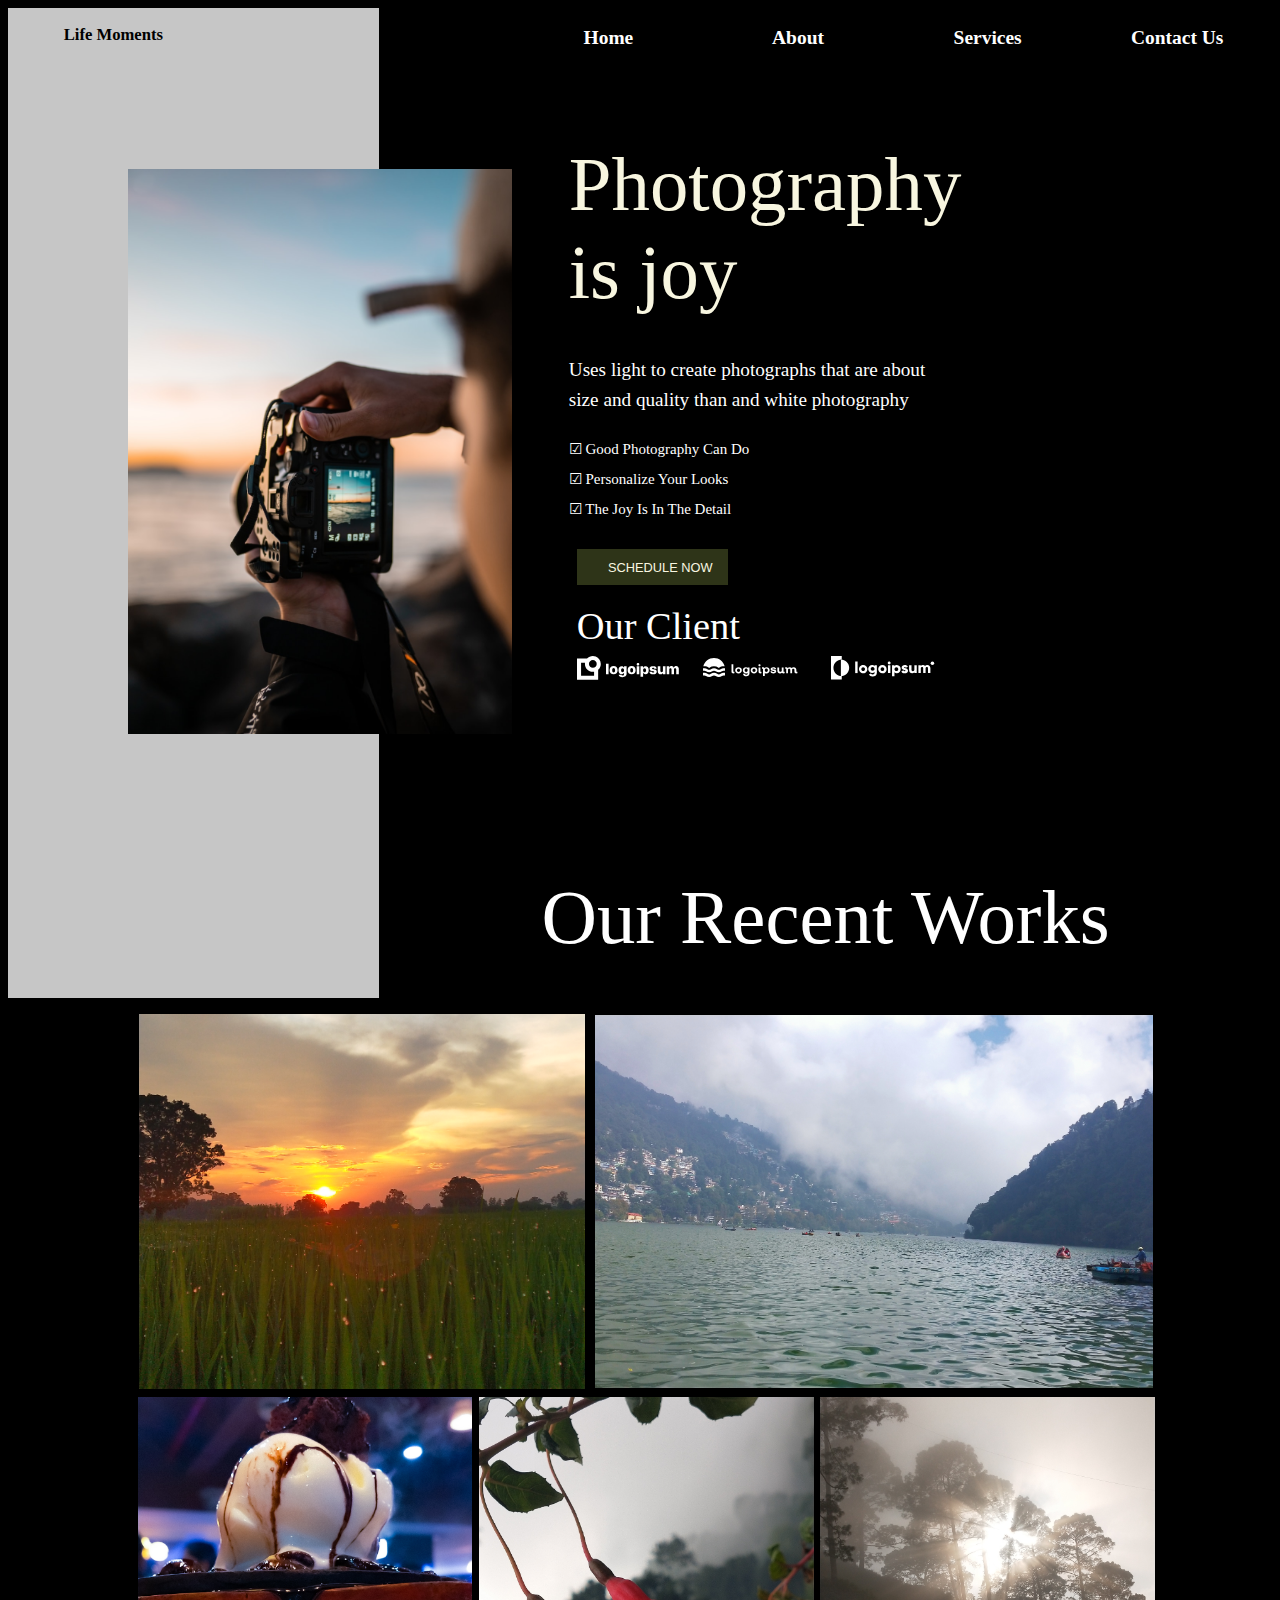
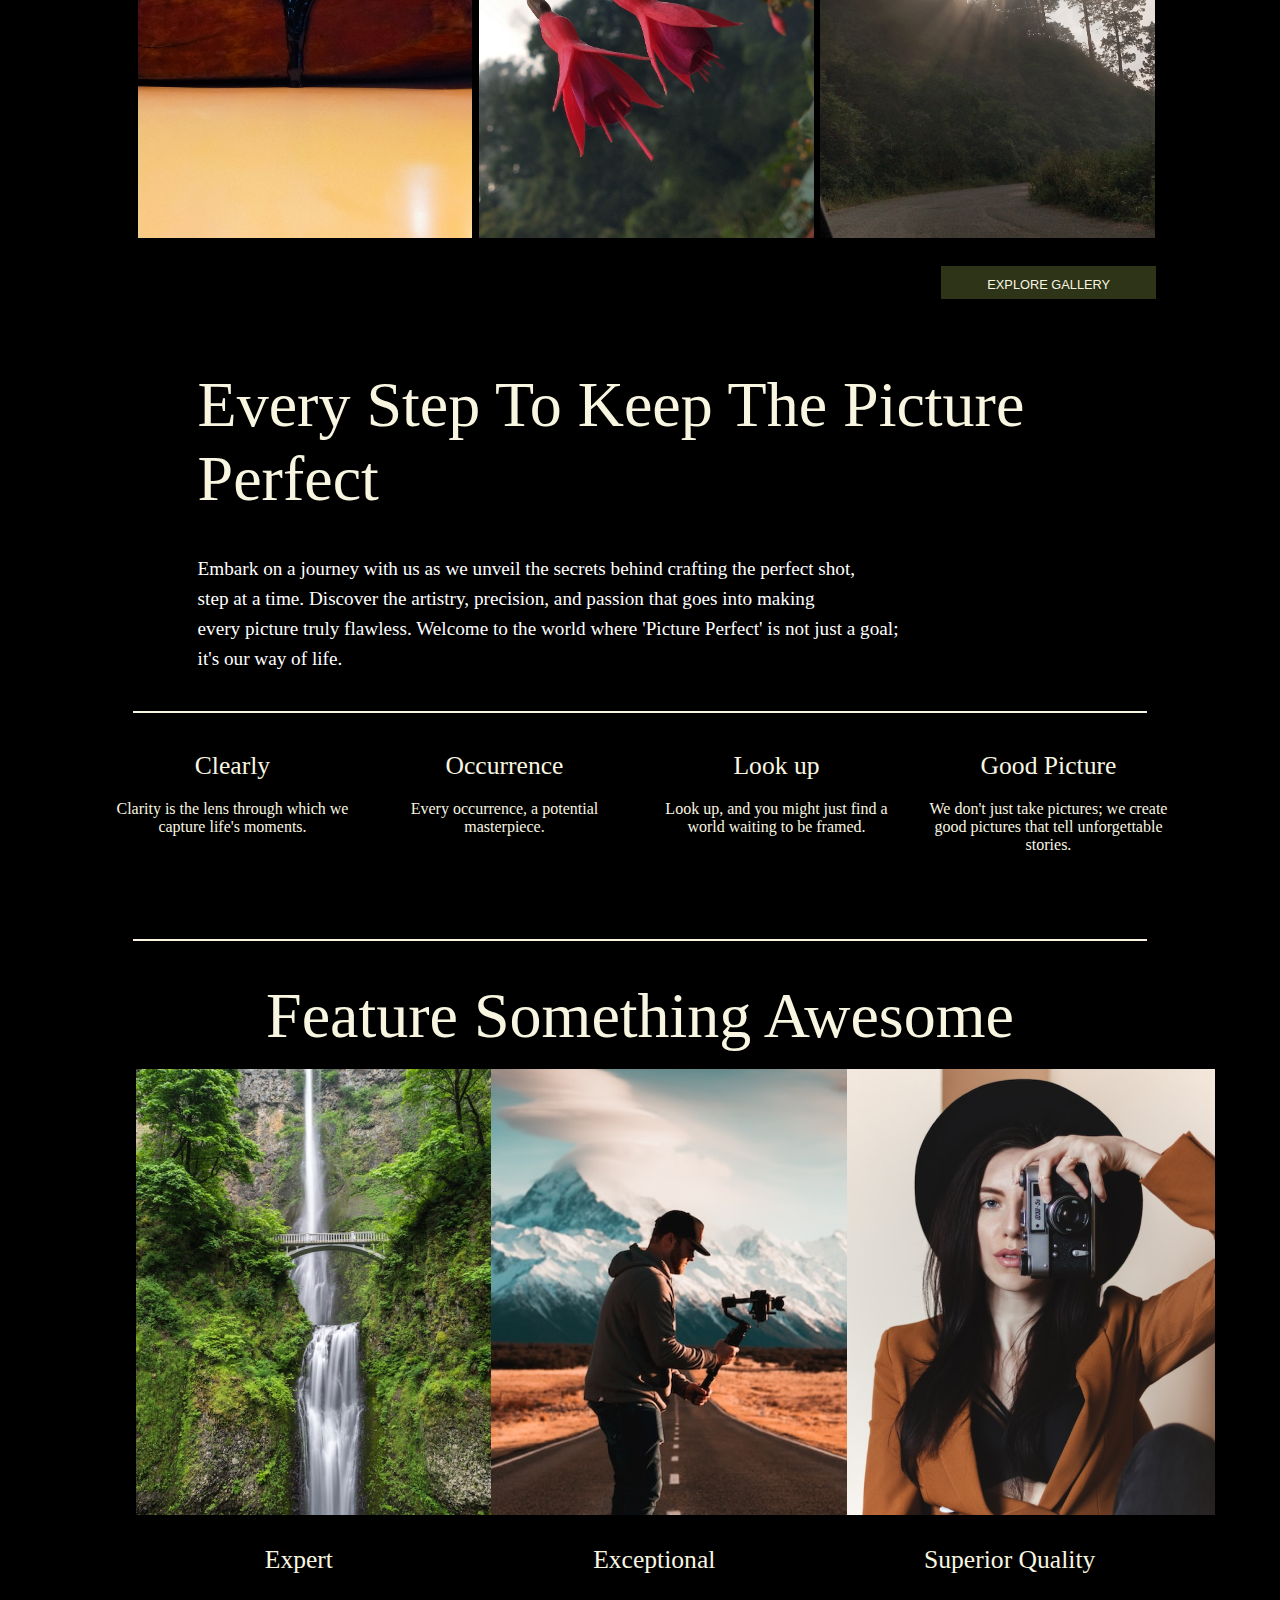
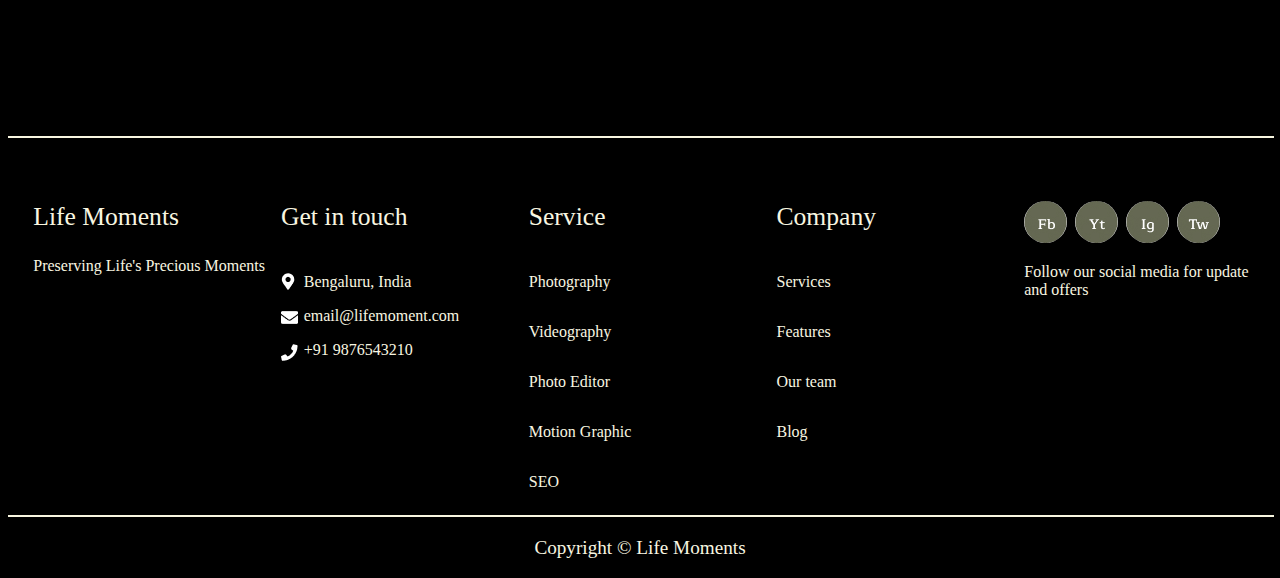
<file: index.html>
<!DOCTYPE html>
<html lang="en">
    <head>
        <meta charset="UTF-8">
        <meta name="viewport" content="width=device-width, initial-scale=1.0">
        <link rel="stylesheet"  href="Main_Style.css">
    </head>
    <body>

        <!-- Hero section Start -->
        
        <div class="Hero_section">
            <div id="grey30">
                <div class=" logonav">
                <h3 id="logo">Life Moments</h3>
                </div>
            </div>
            <div class= "Himg">
                <p class= "heroIMG"><img src="phtos/Heroimg.png" alt="Hero Section IMG"></p>
            </div>
            <div class="Nav">
                <div class="Nav_option">
                    <h3><a href="index.html" >Home</a></h3>
                    <h3><a href="about.html" >About </a></h3>
                    <h3><a href="#service" >Services</a></h3>
                    <h3><a href="Contact_us.html" >Contact Us</a></h3>
                </div>
            </div>
            <div class="Htitle">
                <span id="Stitle"> Photography <br/></span>
                <span id="Stitle"> is joy </span>
            </div>
            <div class="Dtitle">
                <span id="dis" > Uses light to create photographs that are about  <br/></span>
                <span id="dis"> size and quality than and white photography </span>
            </div>
            <div class="perftion">
                <span id="per_dis" > ☑   Good Photography Can Do  <br/></span>
                <span id="per_dis"> ☑    Personalize Your Looks  <br/></span>
                <span id="per_dis">☑    The Joy Is In The Detail</span>
            </div>
            <div class="Hbutton">
                <a href="Schedule.html"> 
                    <button class="sbutton" type="submit">SCHEDULE   NOW</button>
                </a>
            </div>
            <div class="Client">
                <div>
                    <a> Our Client</a>
                </div>
                <div class="clintimg">
                <img  src="phtos/logo-1.svg">
                <img  src="phtos/logo-3.svg">
                <img  src="phtos/logo-6.svg">
            </div>
            </div>
        </div>

        <!-- Hero Section End  -->

        <!-- Recent Work  and  Details Start-->

        <div class="recent_work">
            <div class="heading_recent_work">
                <a>Our Recent Works </a>
            </div>
            <div class="recent_work_gallery">
                <figure class="gallery__item gallery__item--1">
                    <img src="phtos/home_gallery_1.jpeg" class="gallery__img" alt="Image 1">
                </figure>
                <figure class="gallery__item gallery__item--2">
                    <img src="phtos/home_gallery_2.jpeg" class="gallery__img" alt="Image 2">
                </figure>
                <figure class="gallery__item gallery__item--3">
                    <img src="phtos/home_gallery_3.jpeg" class="gallery__img" alt="Image 3">
                </figure>
                <figure class="gallery__item gallery__item--4">
                    <img src="phtos/home_gallery_4.jpeg" class="gallery__img" alt="Image 4">
                </figure>
                <figure class="gallery__item gallery__item--5">
                    <img src="phtos/home_gallery_5.jpeg" class="gallery__img" alt="Image 5">
                </figure>
            </div>
            <div class="Gbutton">
                <a href="gallery.html"> 
                    <button class="gbutton" type="submit">EXPLORE GALLERY</button>
                </a>
            </div>
        
            <div class="Steps">
                <div class="Subtitle">
                    <span id="subtitle"> Every Step To Keep The Picture  <br/></span>
                    <span id="subtitle"> Perfect </span>
                </div>
                <div class="Dsubtitle">
                    <span class="subdis">Embark on a journey with us as we unveil the secrets behind crafting the perfect shot, <br></span>
                    <span class="subdis"> step at a time. Discover the artistry, precision, and passion that goes into making  <br></span>
                    <span class="subdis">every picture truly flawless. Welcome to the world where 'Picture Perfect' is not just a goal;<br></span>
                    <span class="subdis">it's our way of life.</span>
                </div>
                <hr width="80%" color= "#F8F6E0">
                <div class="objetive">
                    <div class="Clearly">
                        <div class="tclearly">
                            <span >Clearly</span>
                        </div>
                        <div class="disclearly">
                            <span >Clarity is the lens through which we capture life's moments.</span>
                        </div>
                    </div>
                    <div class="Clearly">
                        <div class="tclearly">
                            <span>Occurrence</span>
                        </div>
                        <div class="disclearly">
                            <span >Every occurrence, a potential masterpiece.</span>
                        </div>
                    </div>
                    <div class="Clearly">
                        <div class="tclearly">
                            <span>Look up</span>
                        </div>
                        <div class="disclearly">
                            <span >Look up, and you might just find a world waiting to be framed.</span>
                        </div>
                    </div>
                    <div class="Clearly">
                        <div class="tclearly">
                            <span>Good Picture</span>
                        </div>
                        <div class="disclearly">
                            <span >We don't just take pictures; we create good pictures that tell unforgettable stories.</span>
                        </div>
                    </div>
                </div>
                <hr width="80%" color= "#F8F6E0">
            </div>
        </div>

        <!-- Recent Work  and  Details End -->

        <!-- Feature section Start -->

        <div class="featuretitle">
            <span>Feature Something Awesome</span>
        </div>
        <div class="feature">
            <div class="FeatureImg">
                <figure class="feimg">
                    <img src="phtos/feimg1.png" class="feature_img" alt="Image 1">
                </figure>
                <p id="fetitle">Expert <br></p>
            </div>
            <div class="FeatureImg">
                <figure class="feimg">
                    <img src="phtos/feimg2.png" class="feature_img" alt="Image 2">
                </figure>
                <p id="fetitle">Exceptional <br></p>
            </div>
            <div class="FeatureImg">
                <figure class="feimg">
                    <img src="phtos/feimg3.png" class="feature_img" alt="Image 3">
                </figure>
                <p id="fetitle">Superior Quality <br></p>
            </div>
        </div>

        <!-- Feature section End -->

        <!-- Footer start -->
        <hr width="100%" color= "#F8F6E0">
        <div class="footer">
            <div class="limoment">
                <p class="ltitle">Life Moments</p>
                <p>Preserving Life's Precious Moments</p>
            </div>
            <div>
                <p class="ltitle">Get in touch</p>
                <div class="footer_intouch">
                    <div  class="in_touch_img">
                        <p><img  src="phtos/map-marker.png"></p>
                        <p><img  src="phtos/envelope-solid.png"></p>
                        <p><img  src="phtos/phone.png"></p>
                    </div>
                    <div>
                        <p>Bengaluru, India</p>
                        <p>email@lifemoment.com</p>
                        <p>+91  9876543210 </p>
                    </div>
                </div>
            </div>
            <div>
                <p class="ltitle">Service</p>
                <div class="footer_service">
                    <p>Photography</p>
                    <p>Videography</p>
                    <p>Photo Editor</p>
                    <p>Motion Graphic</p>
                    <p>SEO</p>
                </div>
            </div>
            <div id="service">
                <p class="ltitle">Company</p>
                <div class="footer_company">
                    <p>Services</p>
                    <p>Features</p>
                    <p>Our team</p>
                    <p>Blog</p>
                </div>
            </div>
            <div>
                <div class="footer_social">
                    <img  src="phtos/Fb.jpg">
                    <img  src="phtos/Yt.jpeg">
                    <img  src="phtos/Ig.jpg">
                    <img  src="phtos/Tw.jpg">
                </div>
                <p>Follow our  social  media  for  update  and  offers </p>
            </div>
        </div>

        <!-- Footer End -->

        <!-- Copyright Logo -->
        <hr width="100%" color= "#F8F6E0">
        <div class="end">
            <p>Copyright ©    Life Moments</p>
        </div>
    </body>
</html>
</file>
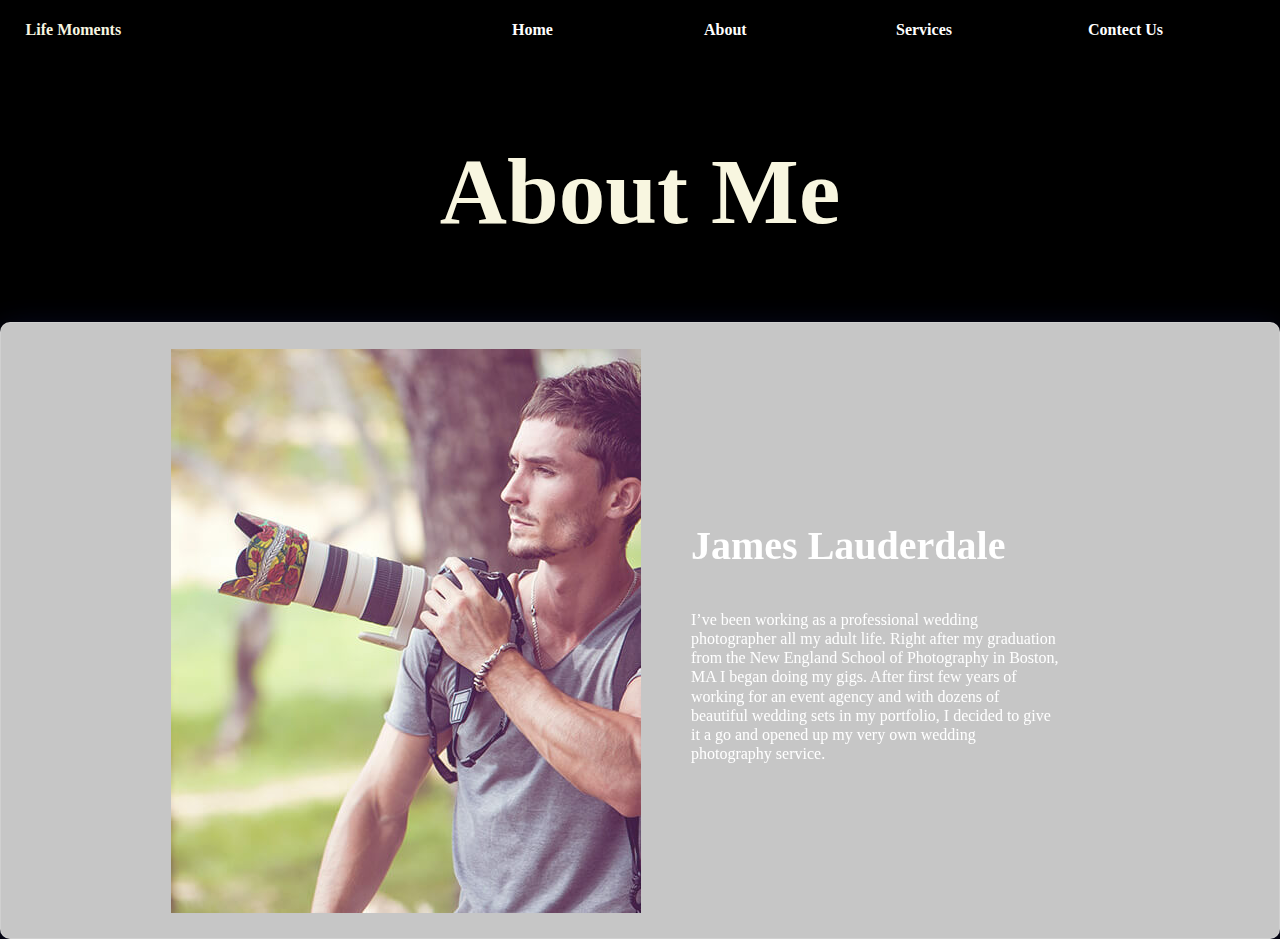
<file: about.html>
<!DOCTYPE html>
<html lang="en">
<head>
    <meta charset="UTF-8">
    <meta name="viewport" content="width=device-width, initial-scale=1.0">
    <title>About Me</title>
    <link rel="stylesheet" href="About_style.css">
</head>
<body>
    <div class="nav" >
        <div class="navlogo">
          <h4><a href="/Main.html"></a>Life Moments</h4>
        </div>
        <div class="navoptions">
              <h4><a href="/lifemoments.github.io/index.html"> Home </a></h4>
              <h4> <a href="/lifemoments.github.io/about.html">About</a> </h4>
              <h4> <a href="/lifemoments.github.io/index.html">Services </a> </h4>
              <h4> <a href="/lifemoments.github.io/Contact_us.html"> Contect Us</a></h4>
        </div>
    </div>
    <section class="hero">
        <div class="head">
            <h2>About Me</h2>
        </div>
        <div class="details">
            <img src="phtos/about.jpg">
            <section class="text">
                <h3>James Lauderdale</h3>
                <p>I’ve been working as a professional wedding photographer all my adult life. Right after my graduation from the New England School of Photography in Boston, MA I began doing my gigs. After first few years of working for an event agency and with dozens of beautiful wedding sets in my portfolio, I decided to give it a go and opened up my very own wedding photography service.</p>    
            </section>
        </div>
    </section>

</body>
</html>
</file>
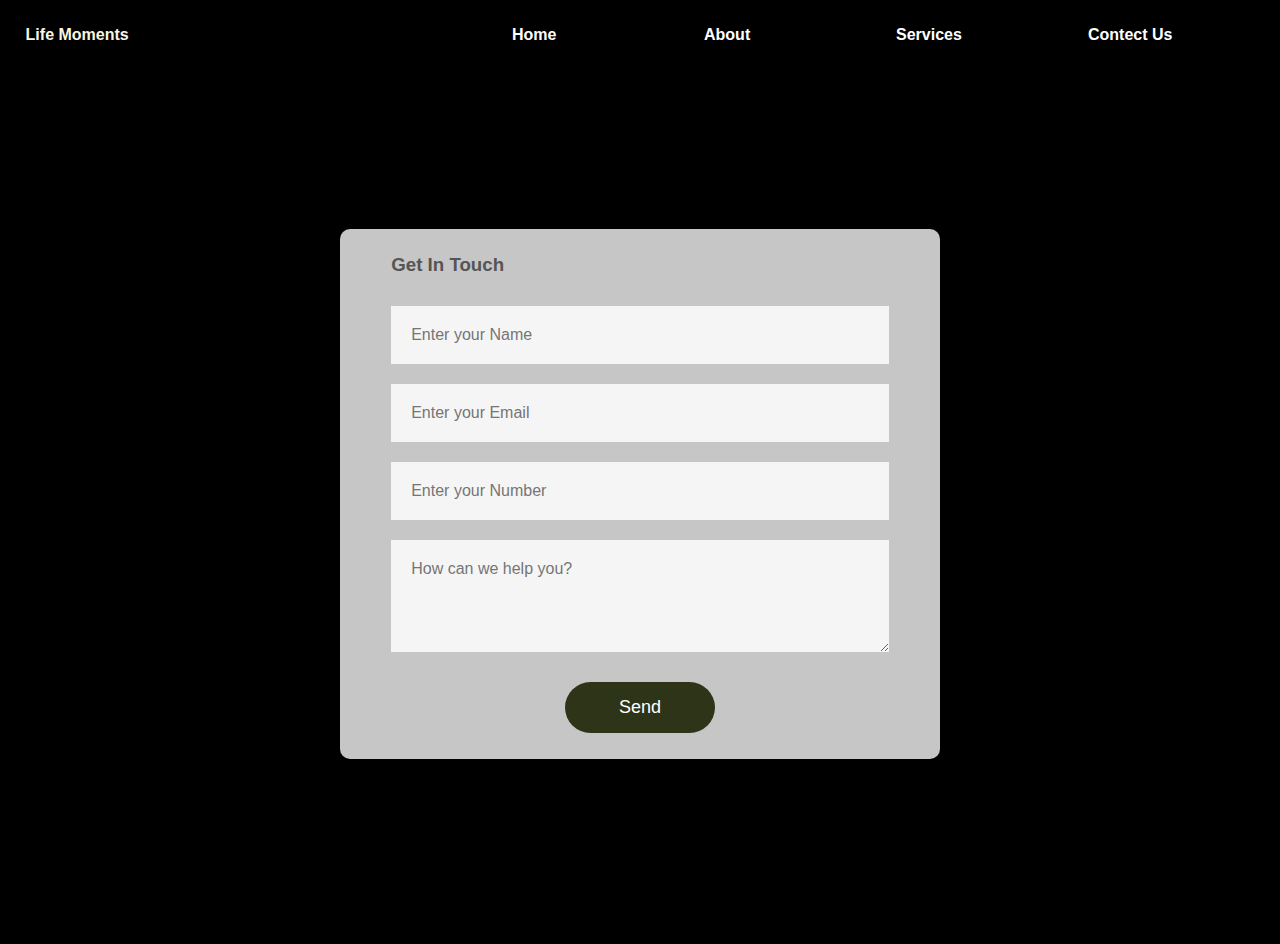
<file: Contact_us.html>
<!DOCTYPE html>
<html lang="en">
<head>
    <meta charset="UTF-8">
    <meta name="viewport" content="width=device-width, initial-scale=1.0">
    <title>Contact Us</title>
    <link rel="stylesheet" href="Contact_us_style.css">
</head>
<body>
    <div class="nav" >
        <div class="navlogo">
          <h4><a href="/index.html"></a>Life Moments</h4>
        </div>
        <div class="navoptions">
              <h4><a href="/lifemoments.github.io/index.html"> Home </a></h4>
              <h4> <a href="/lifemoments.github.io/about.html">About</a> </h4>
              <h4> <a href="/lifemoments.github.io/index.html">Services </a> </h4>
              <h4> <a href="/lifemoments.github.io/Contact_us.html"> Contect Us</a></h4>
        </div>
    </div>
    <div class="container">
    <form onsubmit="sendEmail(); reset(); return false;">
        <h3>Get In Touch</h3>
        <input type="text" id="name" placeholder="Enter your Name" required>
        <input type="email" id="email" placeholder="Enter your Email" required>
        <input type="text" id="phone" placeholder="Enter your Number" required>
        <textarea id="message" rows="4" placeholder="How can we help you?"></textarea>
        <button type="submit">Send</button>
    </form>
    </div>
    <script src="https://smtpjs.com/v3/smtp.js"></script>
    <script>
        function sendEmail(){
            Email.send({
            Host : "smtp.elasticemail.com",
            Username : "hcyxuxsh@gmail.com",
            Password : "2DA412DF11B7B7C7A2E902B919851BE7DB21",
            To : 'hcyxuxsh@gmail.com',  /*Change to receive on your email*/
            From : "hcyxuxsh@gmail.com", /*Do not Change*/
            Subject : "New Contact Form Enquiry",
            Body : "Name: " + document.getElementById("name").value + "<br> Email: " + document.getElementById("email").value + "<br> Phone Number: " + document.getElementById("phone").value + "<br> Message: " + document.getElementById("message").value
            }).then(
            message => alert("Message Sent Successfully")
            );
            }
    </script>
</body>
</html>
</file>
<file: Main_Style.css>
body{
    background-color: #000000;
    font-family: 'Cinzel', serif;
    font-family: 'Cormorant Garamond', serif;
}

/* Hero section Start */

.Hero_section{
    width:  100%;
    height: 100%;
    margin: 0px;
}
#grey30{
    width: 29vw;
    height: 110vh;
    background-color: #C6C6C6;
    float: left;
    position:relative
}
#logo{
    padding-left: 15%;
    font-size: 1.3vw;
}
.Nav{
    color: #ffffff;
    height: 70px;
    background-color: transparent;
    text-align: center;
}
a{
    color:#ffffff;
    text-decoration: none;
}
.Nav_option{
    color: #ffffff;
    font-size: 1.3vw;
    margin-left: 5%;
    display: grid;
    grid-template-columns: repeat(4, 1fr);
    text-align: center;
    width: 60%;
    float: right;
}
.Himg{
    position: absolute;
    top: 17%;
    left: 10%;
    width: 30%;
    height: 40%;
}
.heroIMG img{
    width: 100%;
    height: 100%;
    object-fit: contain;
}
.Htitle{
    margin-top: 5%;
}
#Stitle{
    color: #F8F6E0;
    font-size: 20px;
    font-size: 6vw;
    padding-left: 15%;
    align-content: center;
}
.Dtitle{
    margin-top: 3%;
}
#dis{
    color: #ffffff;
    font-size: 10px;
    font-size: 1.5vw;
    padding-left: 15%;
    line-height: 30px;
    align-content: center;
}
.perftion{
    margin-top: 1.5%;
}
#per_dis{
    color: #ffffff;
    font-size: 15px;
    padding-left: 15%;
    line-height: 30px;
    align-content: center;
}
.Hbutton{
    background-color: #2E3418;
    margin-top: 2%;
    width: 10%;
    height: 4vh;
    padding-left: 2%;
    margin-left:45%;
    line-height: 30px;
    align-content: center;
}
.sbutton{
    background-color: #2E3418;
    color: #F8F6E0;
    border: none;
    font-size: 5px;
    font-size: 1vw;
    margin-top: 5%;
    text-align: center;
}
.Client{
    color: #F8F6E0;
    font-size: 10px;
    font-size: 3vw;
    margin-top: 2%;
    width: 30%;
    height: 40px;
    margin-left:45%;
    line-height: 30px;
    align-content: center;
}
.clintimg{
    margin-top: 4%;
    display: grid;
    grid-template-columns: repeat(3, 1fr);
    align-items: center;
}

/* Hero Section End */

/* Recent Work  and  Details Start */


.recent_work{
    margin-top: 20%;
}
.heading_recent_work{
    color:#f1eeca ;
    font-size: 20px;
    font-size: 6vw;
    line-height: 30px;
    text-align: center;
}
.recent_work_gallery {
    margin-top: 6%;
    display: grid;
    margin-left: 10%;
    grid-template-columns: repeat(10, 1fr);
    grid-template-rows: repeat(13, 5vw);
    justify-content: space-evenly;
}

.gallery__img {
    width: 100%;
    height: 100%;
    background-size: cover;
    object-fit:cover;
}

.gallery__item--1 {
    margin: 1%;
    grid-column-start: 1;
    grid-column-end: 5;
    grid-row-start: 1;
    grid-row-end: 7;
}
.gallery__item--2 {
    margin: 1%;
    grid-column-start: 5;
    grid-column-end: 10;
    grid-row-start: 1;
    grid-row-end: 7;
}
.gallery__item--3 {
    margin: 1%;
    grid-column-start: 1;
    grid-column-end:4 ;
    grid-row-start: 7;
    grid-row-end: 14;
}

.gallery__item--4 {
    margin: 1%;
    grid-column-start: 4;
    grid-column-end: 7;
    grid-row-start: 7;
    grid-row-end: 14;
}
.gallery__item--5 {
    margin: 1%;
    grid-column-start: 7;
    grid-column-end: 10;
    grid-row-start: 7;
    grid-row-end: 14;
}

.Gbutton{
    background-color: #2E3418;
    width: 15%;
    height: 10%;
    margin-top: 2%;
    padding-left: 2%;
    line-height: 30px;
    float:right;
    margin-right: 9.2%;
}
.gbutton{
    background-color: #2E3418;
    color: #F8F6E0;
    border: none;
    margin-left: 8%;
    font-size: 5px;
    font-size: 1vw;
    margin-top: 5%;
}
.steps{
    margin-bottom: 3%;
}
.Subtitle{
    margin-top: 10%;
}
#subtitle{
    color: #F8F6E0;
    margin-top: 20%;
    font-size: 20px;
    font-size: 5vw;
    padding-left: 15%;
    align-content: center;
}
.Dsubtitle{
    margin-top: 3%;
    margin-bottom: 3%;
}
.subdis{
    color: #ffffff;
    font-size: 10px;
    font-size: 1.5vw;
    margin-left: 15%;
    line-height: 30px;
}
.objetive{
    color: #F8F6E0;
    width: 85vw;
    height: 20vh;
    margin-top: 3%;
    margin-left: 7%;
    display: grid;
    grid-template-columns: repeat(4, 1fr);
    text-align: center;
    justify-content: space-around;
}
.Clearly{
    margin-left: 4%;
    margin-right: 4%;
    padding-left: 2%;
    padding-right: 2%;
}
.tclearly{
    margin-bottom: 5%;
    font-size: 2vw;
}
.disclearly{
    margin-top: 8%;
    height: 20vh;
    
}

/* Recent Work  and  Details End */

/* Feature section Start */


.featuretitle{
    margin-top: 3%;
    color: #F8F6E0;
    font-size: 20px;
    font-size: 5vw;
    text-align: center;
    justify-content: space-around;
}
.feature{
    color: #F8F6E0;
    width: 85vw;
    height: 75vh;
    margin:0 auto;
    display: grid;
    grid-template-columns: repeat(4, 2%);
    text-align: center;
    justify-content: space-between;
}
.FeatureImg{
    justify-content: center;
}

#fetitle{
    width: 30vw;
    font-size: 2vw;
    margin-left: 50%;
    text-align: center;
}
#fedes{
    width: 20vw;
    font-size: 1vw;
    padding-left: 10%;
    text-align: center;
}

/* Feature section End */

/* Footer start  */


.footer{
    margin-top: 3%;
}
.footer{
    margin-top: 3%;
    color: #F8F6E0;
    display: grid;
    margin-left: 2%;
    grid-template-columns: repeat(5, 1fr);
}
.footer_intouch{
    display: flex;
    margin-right: 5%;
}
.in_touch_img{
    margin-right: 2%;
}
.footer_service{
    display: grid;
    grid-row: 6;
}
.footer_company{
    display: grid;
    grid-row: 5;
}
.ltitle{
    font-size: 2vw;
}
.footer_social img{
    border-radius: 50%;
    display: inline;
    margin-top: 10%;
    margin-right: 4px;
}

/* Footer End */

/* Copyright logo */
.end{
    color: #F8F6E0;
    font-size: 1.5vw;
    text-align: center;
}
</file>
<file: About_style.css>
body, html {
    margin:0;
    padding: 0;
    background-color: black;
}

/* Nav section Start */

.nav{
    color: #efecec;
    width:  100vw;
    background-color: transparent;
	display: grid;
	grid-template-columns: repeat(2, 1fr);
}
.navlogo{
    width: 30vw;
    color: #F8F6E0;
    margin-left: 5%;
    float: left;
}
.navoptions{
	color: #F8F6E0;
	width: 60vw;
    display: grid;
    grid-template-columns: repeat(4, 1fr);
	justify-content: space-around;
    float: right;
}
a{
    color:#ffffff;
    text-decoration: none;
}


/*Nav  section end */


.head {
    color: #F8F6E0;
    display: flex;
    
    justify-content: center;
    justify-content: center;
    font-size: 62px;
}

.details {
    display: flex;
    justify-content: center;
    align-items: center;
    padding: 2%;
    background: #C6C6C6;
    box-shadow: 0 8px 32px 0 rgba( 31, 38, 135, 0.37 );
    backdrop-filter: blur( 4px );
    -webkit-backdrop-filter: blur( 4px );
    border-radius: 10px;
    border: 1px solid rgba( 255, 255, 255, 0.18 );
    
}

.text {
    margin: 50px;
    width: 30%;
    line-height: 1.2;
    color: #ffffff;
}

.text h3 {
    font-size: 40px;
    top: -50px;
}


@media screen and (max-width:800px) {
    .details {
        display: flex;
        flex-direction: column;
    }

    .text {
        width: 50%;     
    }
}
</file>
<file: Contact_us_style.css>
* {
    margin: 0;
    padding: 0;
    box-sizing: border-box;
    font-family: 'poppins', sans-serif;
}
body{
    background-color: #000000;
}

/* Nav section Start */


.nav{
    color: #efecec;
    width:  100vw;
    background-color: transparent;
    margin-top: 2%;
	display: grid;
	grid-template-columns: repeat(2, 1fr);
}
.navlogo{
    width: 30vw;
    color: #F8F6E0;
    margin-left: 5%;
    float: left;
}
.navoptions{
	color: #F8F6E0;
	width: 60vw;
    display: grid;
    grid-template-columns: repeat(4, 1fr);
	justify-content: space-around;
    float: right;
}
a{
    color:#ffffff;
    text-decoration: none;
}

/*Nav  section end */


.container {
    width: 100%;
    height: 100vh;
    background: #000000;
    display: flex;
    align-items: center;
    justify-content: center;
}

form {
    background: #C6C6C6;
    display: flex;
    flex-direction: column;
    padding: 2vw 4vw;
    width: 90%;
    max-width: 600px;
    border-radius: 10px;
}

form h3 {
    color: #555;
    font-weight: 800;
    margin-bottom: 20px;
}

form input, form textarea{
    border: 0;
    margin: 10px 0;
    padding: 20px;
    outline: none;
    background: #f5f5f5;
    font-size: 16px;
}

form button {
    padding: 15px;
    background: #2E3418;
    color: white;
    font-size: 18px;
    border: 0;
    outline: none;
    cursor: pointer;
    width: 150px;
    margin: 20px auto 0;
    border-radius: 30px;
}
</file>
